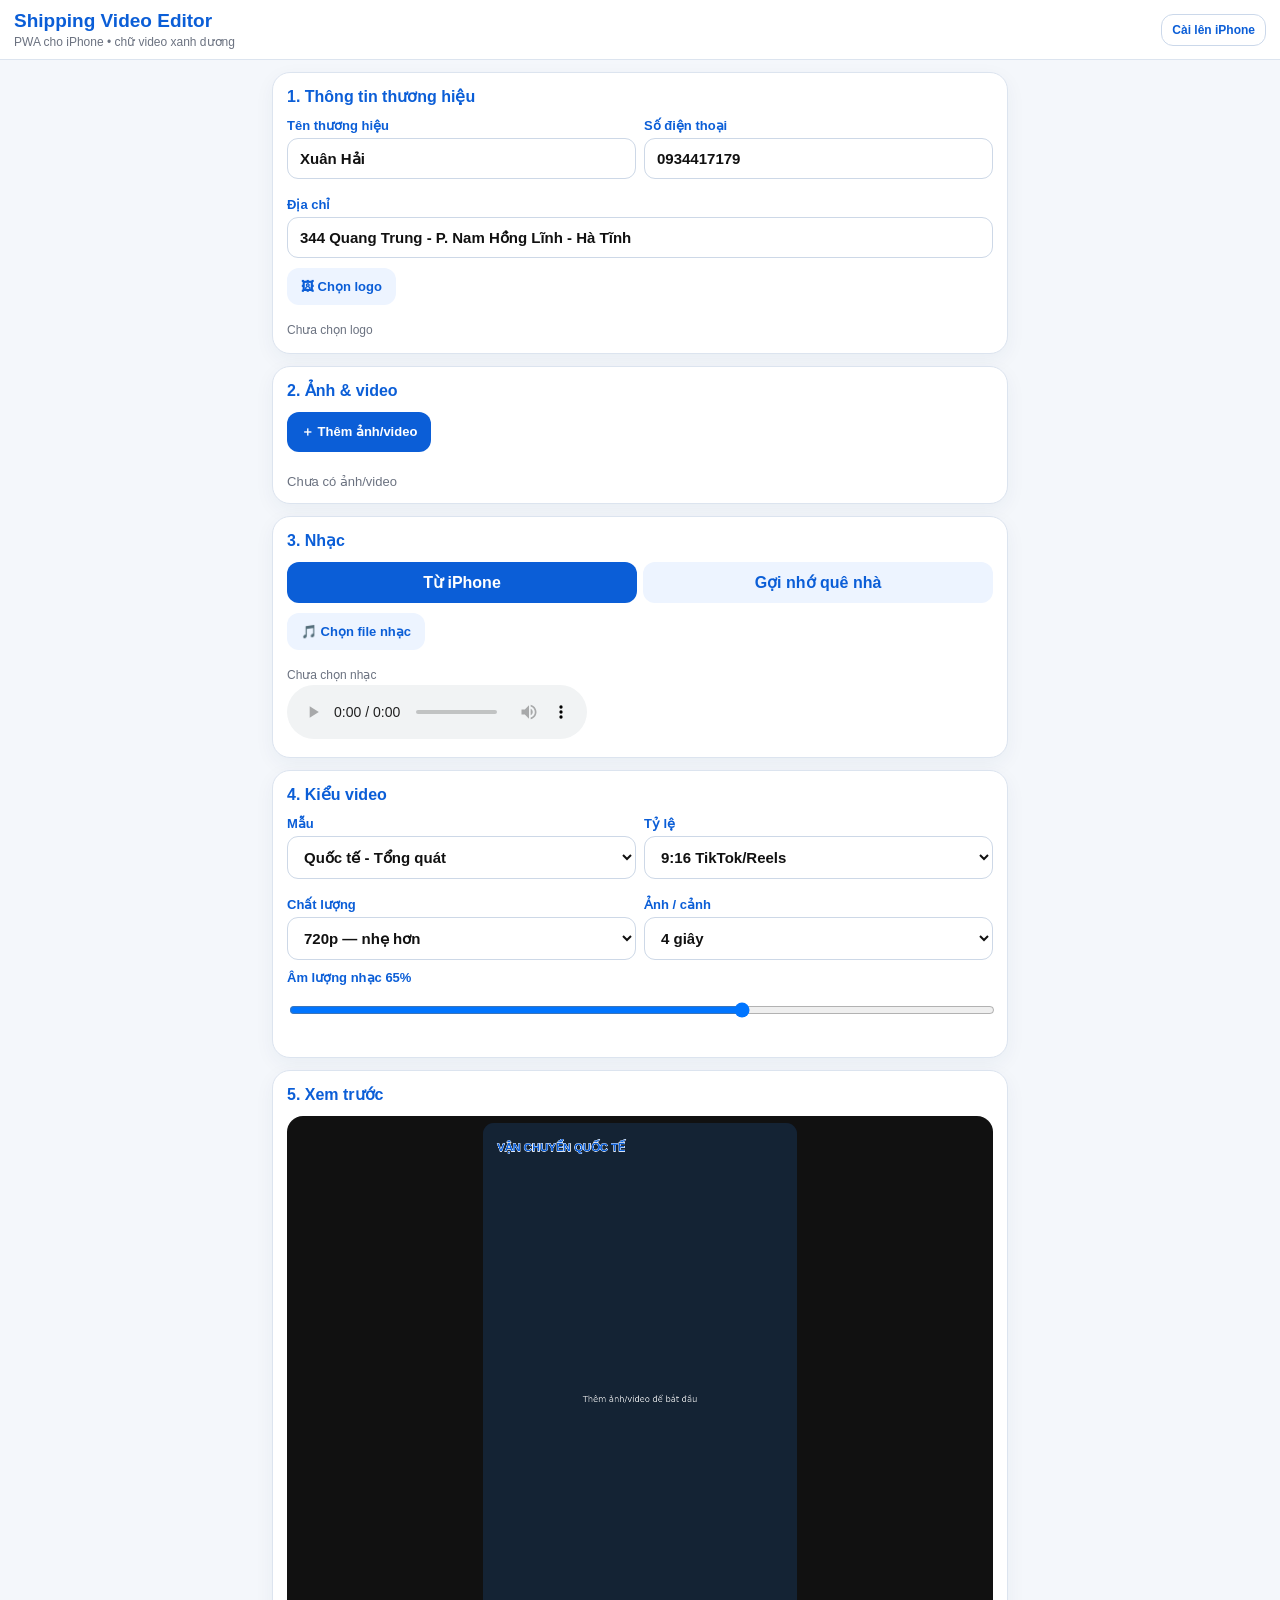
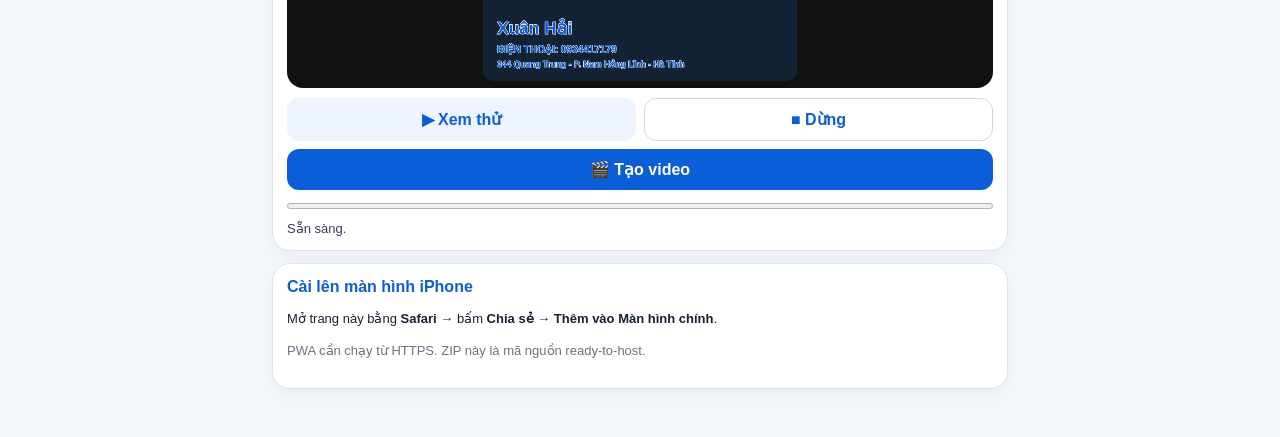
<file: index.html>
<!doctype html>
<html lang="vi">
<head>
  <meta charset="utf-8">
  <meta name="viewport" content="width=device-width,initial-scale=1,viewport-fit=cover,user-scalable=no">
  <meta name="theme-color" content="#0B5ED7">
  <meta name="apple-mobile-web-app-capable" content="yes">
  <meta name="apple-mobile-web-app-status-bar-style" content="default">
  <meta name="apple-mobile-web-app-title" content="Shipping Video">
  <link rel="manifest" href="manifest.json">
  <link rel="apple-touch-icon" href="icon-192.png">
  <link rel="stylesheet" href="styles.css">
  <title>Shipping Video Editor</title>
</head>
<body>
  <header class="topbar">
    <div><h1>Shipping Video Editor</h1><p>PWA cho iPhone • chữ video xanh dương</p></div>
    <button id="installHelpBtn" class="ghost small">Cài lên iPhone</button>
  </header>
  <main>
    <section class="card">
      <h2>1. Thông tin thương hiệu</h2>
      <div class="grid">
        <label>Tên thương hiệu<input id="brandName" value="Xuân Hải"></label>
        <label>Số điện thoại<input id="phone" value="0934417179" inputmode="tel"></label>
        <label class="span2">Địa chỉ<input id="address" value="344 Quang Trung - P. Nam Hồng Lĩnh - Hà Tĩnh"></label>
      </div>
      <label class="file-btn">🖼 Chọn logo<input id="logoInput" type="file" accept="image/*" hidden></label>
      <div id="logoName" class="hint">Chưa chọn logo</div>
    </section>

    <section class="card">
      <h2>2. Ảnh & video</h2>
      <label class="file-btn primary">＋ Thêm ảnh/video<input id="mediaInput" type="file" accept="image/*,video/*" multiple hidden></label>
      <div id="mediaList" class="media-list empty">Chưa có ảnh/video</div>
    </section>

    <section class="card">
      <h2>3. Nhạc</h2>
      <div class="tabrow">
        <button class="tab active" data-tab="localMusic">Từ iPhone</button>
        <button class="tab" data-tab="suggestMusic">Gợi nhớ quê nhà</button>
      </div>

      <div id="localMusic" class="tabpane active">
        <label class="file-btn">🎵 Chọn file nhạc<input id="musicInput" type="file" accept="audio/*" hidden></label>
        <div id="musicName" class="hint">Chưa chọn nhạc</div>
        <audio id="musicPreview" controls playsinline></audio>
      </div>

      <div id="suggestMusic" class="tabpane">
        <label>Tìm bài Việt Nam
          <div class="inline">
            <input id="musicSearch" placeholder="Ví dụ: Gửi Những Người Con Phương Xa">
            <button id="musicSearchBtn">Tìm</button>
          </div>
        </label>
        <select id="homelandCategory"></select>
        <div id="songSuggestions" class="song-list"></div>
        <div class="hint">Bài thương mại chỉ dùng để nghe preview/tìm nguồn. Để chèn vào video, hãy chọn file nhạc bạn có quyền sử dụng từ iPhone.</div>
      </div>
    </section>

    <section class="card">
      <h2>4. Kiểu video</h2>
      <div class="grid">
        <label>Mẫu
          <select id="template">
            <option value="general">Quốc tế - Tổng quát</option>
            <option value="us">Việt Nam → Mỹ</option>
            <option value="uk">Việt Nam → Anh</option>
            <option value="au">Việt Nam → Úc</option>
            <option value="ca">Việt Nam → Canada</option>
          </select>
        </label>
        <label>Tỷ lệ
          <select id="ratio">
            <option value="9:16">9:16 TikTok/Reels</option>
            <option value="1:1">1:1 Vuông</option>
            <option value="16:9">16:9 Ngang</option>
          </select>
        </label>
        <label>Chất lượng
          <select id="quality">
            <option value="720">720p — nhẹ hơn</option>
            <option value="1080">1080p</option>
          </select>
        </label>
        <label>Ảnh / cảnh
          <select id="photoDuration">
            <option value="3">3 giây</option>
            <option value="4" selected>4 giây</option>
            <option value="5">5 giây</option>
            <option value="6">6 giây</option>
          </select>
        </label>
      </div>
      <label>Âm lượng nhạc <span id="volumeValue">65%</span><input id="musicVolume" type="range" min="0" max="100" value="65"></label>
    </section>

    <section class="card preview-card">
      <h2>5. Xem trước</h2>
      <div class="canvas-wrap"><canvas id="previewCanvas" width="720" height="1280"></canvas></div>
      <div class="actions">
        <button id="previewBtn">▶ Xem thử</button>
        <button id="stopBtn" class="ghost">■ Dừng</button>
        <button id="exportBtn" class="primary">🎬 Tạo video</button>
      </div>
      <progress id="exportProgress" value="0" max="100"></progress>
      <div id="status" class="status">Sẵn sàng.</div>
      <a id="downloadLink" class="download hidden" download="shipping-video.mp4">Lưu video</a>
    </section>

    <section class="card info">
      <h2>Cài lên màn hình iPhone</h2>
      <p>Mở trang này bằng <b>Safari</b> → bấm <b>Chia sẻ</b> → <b>Thêm vào Màn hình chính</b>.</p>
      <p class="hint">PWA cần chạy từ HTTPS. ZIP này là mã nguồn ready-to-host.</p>
    </section>
  </main>

  <dialog id="installDialog">
    <h3>Cài PWA trên iPhone</h3>
    <ol><li>Mở địa chỉ PWA bằng Safari.</li><li>Bấm nút Chia sẻ.</li><li>Chọn “Thêm vào Màn hình chính”.</li><li>Bấm “Thêm”.</li></ol>
    <button id="closeInstall">Đã hiểu</button>
  </dialog>
  <script src="app.js"></script>
</body>
</html>
</file>
<file: styles.css>
:root{--blue:#0B5ED7;--bg:#f4f7fb;--card:#fff;--text:#172033;--muted:#6b7280;--line:#dce4ef}
*{box-sizing:border-box;-webkit-tap-highlight-color:transparent}html,body{margin:0;background:var(--bg);color:var(--text);font-family:-apple-system,BlinkMacSystemFont,"Segoe UI",Roboto,Arial,sans-serif}body{padding-bottom:calc(24px + env(safe-area-inset-bottom))}
.topbar{position:sticky;top:0;z-index:5;display:flex;align-items:center;justify-content:space-between;padding:calc(10px + env(safe-area-inset-top)) 14px 10px;background:rgba(255,255,255,.94);backdrop-filter:blur(18px);border-bottom:1px solid var(--line)}
.topbar h1{font-size:19px;color:var(--blue);margin:0}.topbar p{margin:3px 0 0;font-size:12px;color:var(--muted)}main{max-width:760px;margin:auto;padding:12px}.card{background:var(--card);border:1px solid var(--line);border-radius:18px;padding:14px;margin-bottom:12px;box-shadow:0 6px 20px rgba(20,50,100,.05)}
h2{font-size:16px;margin:0 0 12px;color:var(--blue)}label{display:block;font-size:13px;font-weight:600;color:var(--blue);margin-bottom:10px}input,select,button{font:inherit}input,select{width:100%;margin-top:5px;border:1px solid #cdd8e7;border-radius:11px;background:#fff;color:#111;padding:11px 12px;font-size:15px}
button,.file-btn,.download{border:0;border-radius:12px;padding:11px 14px;font-weight:700;color:var(--blue);background:#edf4ff;display:inline-flex;align-items:center;justify-content:center;text-decoration:none}button:active,.file-btn:active{transform:scale(.98)}button.primary,.file-btn.primary,.download{background:var(--blue);color:#fff}button.ghost{background:#fff;border:1px solid #cbd8ea}.small{font-size:12px;padding:8px 10px}
.grid{display:grid;grid-template-columns:1fr 1fr;gap:8px}.span2{grid-column:1/-1}.hint{font-size:12px;color:var(--muted);line-height:1.45;margin-top:7px}.media-list{display:grid;grid-template-columns:repeat(3,1fr);gap:8px;margin-top:12px}.media-list.empty{display:block;color:var(--muted);font-size:13px}
.media-item{position:relative;border-radius:12px;overflow:hidden;background:#111;aspect-ratio:1}.media-item img,.media-item video{width:100%;height:100%;object-fit:cover}.media-item button{position:absolute;right:4px;top:4px;width:28px;height:28px;padding:0;background:rgba(0,0,0,.66);color:#fff}.media-badge{position:absolute;left:4px;bottom:4px;background:rgba(0,0,0,.6);color:#fff;padding:3px 6px;border-radius:6px;font-size:10px}
.tabrow{display:flex;gap:6px;margin-bottom:10px}.tab{flex:1}.tab.active{background:var(--blue);color:#fff}.tabpane{display:none}.tabpane.active{display:block}.inline{display:flex;gap:7px}.inline input{margin:5px 0 0}.inline button{margin-top:5px}
.song-list{max-height:270px;overflow:auto;margin-top:8px;border:1px solid var(--line);border-radius:12px}.song{padding:10px;border-bottom:1px solid var(--line)}.song:last-child{border-bottom:0}.song-title{font-weight:700;color:#111}.song-meta{font-size:12px;color:var(--muted);margin:3px 0 7px}.song-actions{display:flex;gap:6px}.song-actions button{padding:7px 9px;font-size:12px}
.canvas-wrap{background:#111;border-radius:16px;padding:7px;display:flex;justify-content:center;overflow:hidden}canvas{display:block;max-width:100%;max-height:62vh;border-radius:11px;background:#0e1726}.actions{display:grid;grid-template-columns:1fr 1fr;gap:8px;margin-top:10px}.actions .primary{grid-column:1/-1}
progress{width:100%;height:12px;margin-top:10px}.status{font-size:13px;margin-top:8px;color:#334155}.download{width:100%;margin-top:10px}.hidden{display:none}.info p{font-size:13px;line-height:1.5}dialog{max-width:90%;border:0;border-radius:18px;padding:20px;color:#172033}dialog::backdrop{background:rgba(0,0,0,.45)}
@media(max-width:430px){.grid{grid-template-columns:1fr}.span2{grid-column:auto}.media-list{grid-template-columns:repeat(3,1fr)}}
</file>
